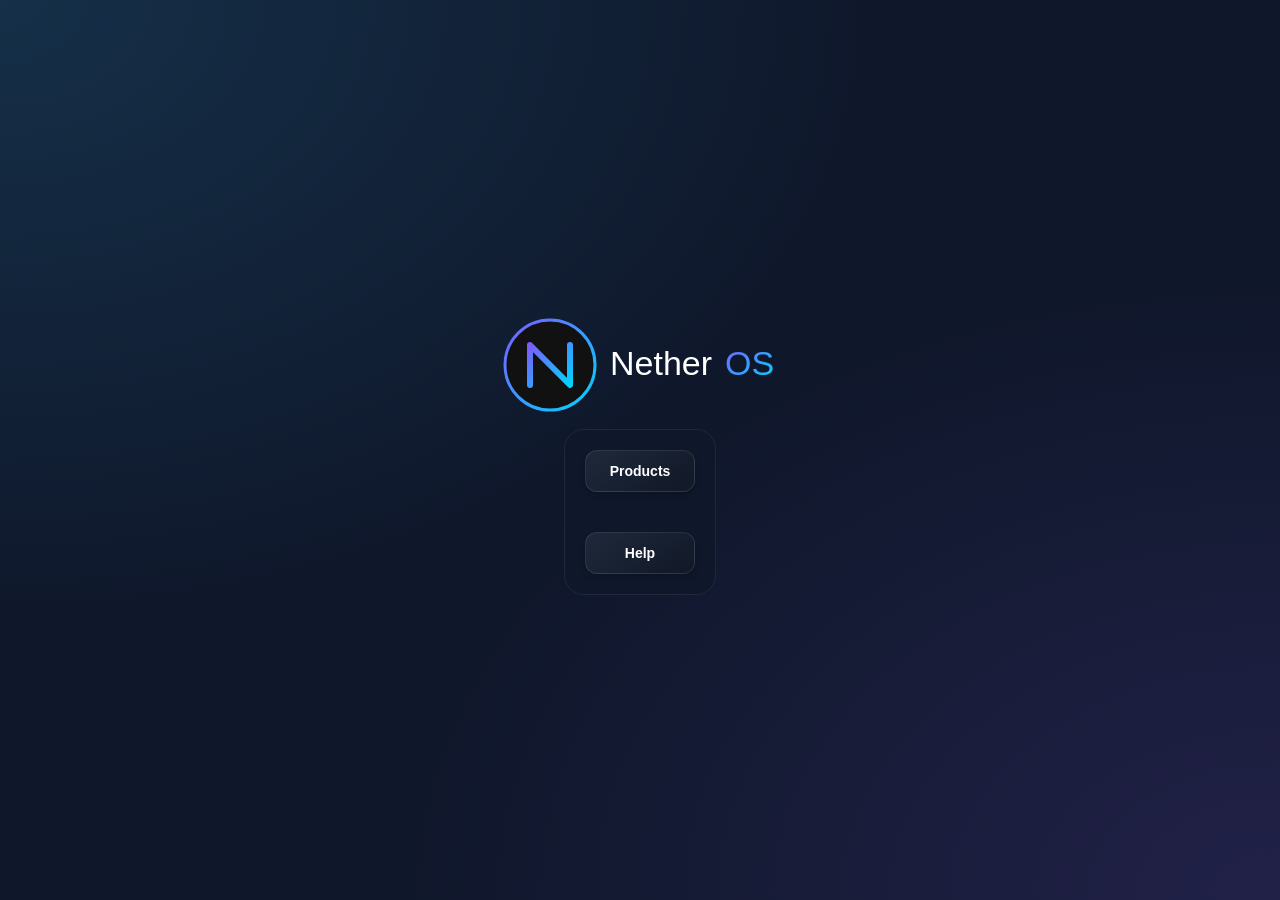
<file: index.html>
<!DOCTYPE html>
<html lang="en">

<head>
    <title>NetherOS</title>
    <meta charset="UTF-8">
    <meta name="viewport" content="width=device-width, initial-scale=1.0">
    <link rel="icon" type="image/svg+xml" href="img/logo-small.svg">
    <link rel="stylesheet" href="style.css">
    <link rel="stylesheet" href="fonts.css">
</head>

<body>
    <script src="index.js"></script>
</body>

</html>
</file>
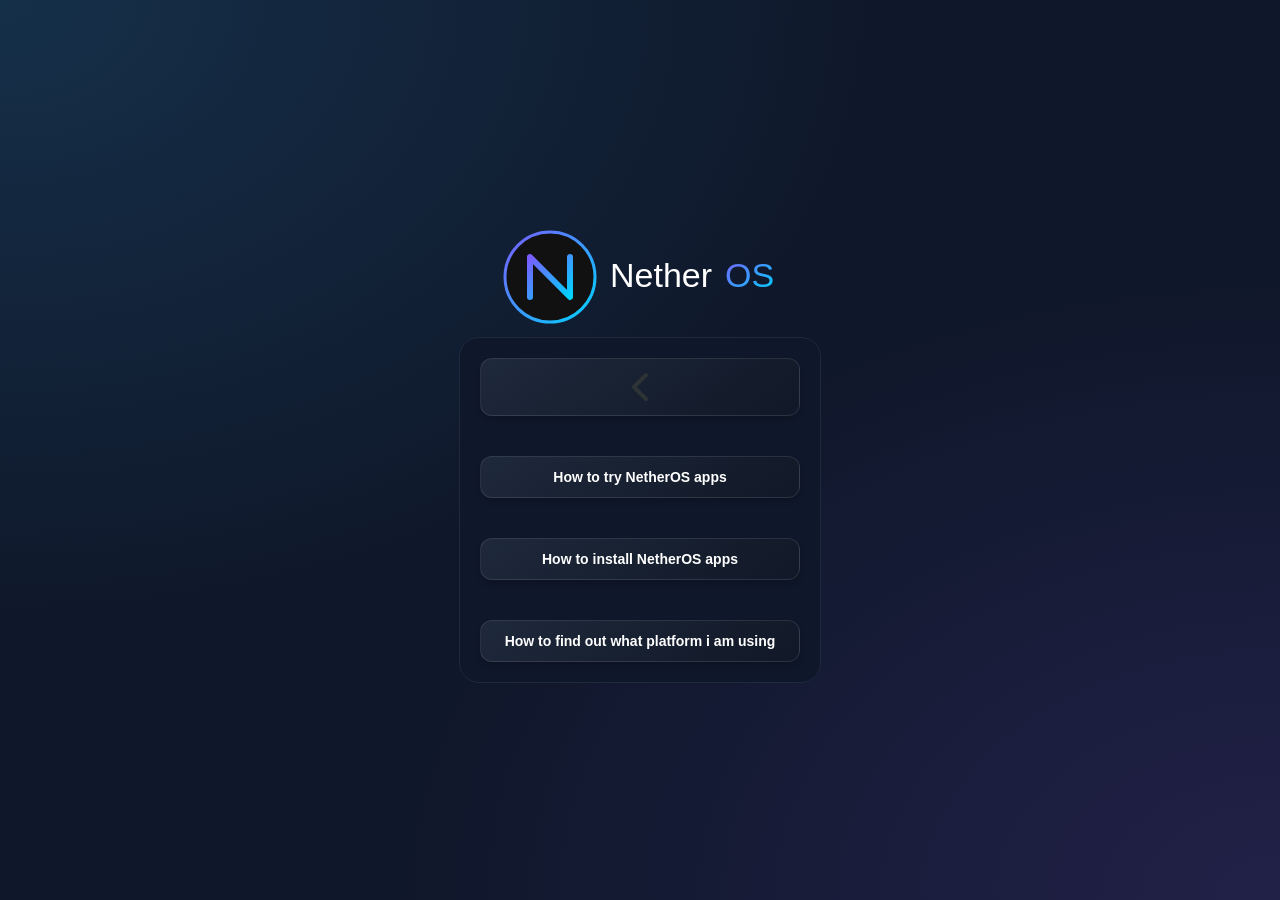
<file: help/index.html>
<!DOCTYPE html>
<html>

    <head>
        <title>Help - NetherOS</title>
        <!-- Meta Tags -->
        <meta charset="UTF-8">
        <meta name="viewport" content="width=device-width, initial-scale=1.0">
        <!-- Favicon -->
        <link rel="icon" type="image/svg+xml" href="../img/logo-small.svg">
        <!-- CSS -->
        <link rel="stylesheet" href="../style.css">
        <link rel="stylesheet" href="../fonts.css">
    </head>

    <body>
        <header>
            <a href="/">
                <img src="../img/logo.svg" alt="">
            </a>
        </header>
        <main>
            <div class="box vertical">
                <a class="sub-box button" href="../">
                    <img src="../img/go-back.svg" alt="">
                </a>
                <br>
                <a class="sub-box button" href="how-to-try-nether-os-apps.html">How to try NetherOS apps</a>
                <br>
                <a class="sub-box button" href="how-to-install-nether-os-apps.html">How to install NetherOS apps</a>
                <br>
                <a class="sub-box button" href="how-to-find-out-what-platform-i-am-using.html">How to find out what platform i am using</a>
            </div>
        </main>
    </body>
</html>
</file>
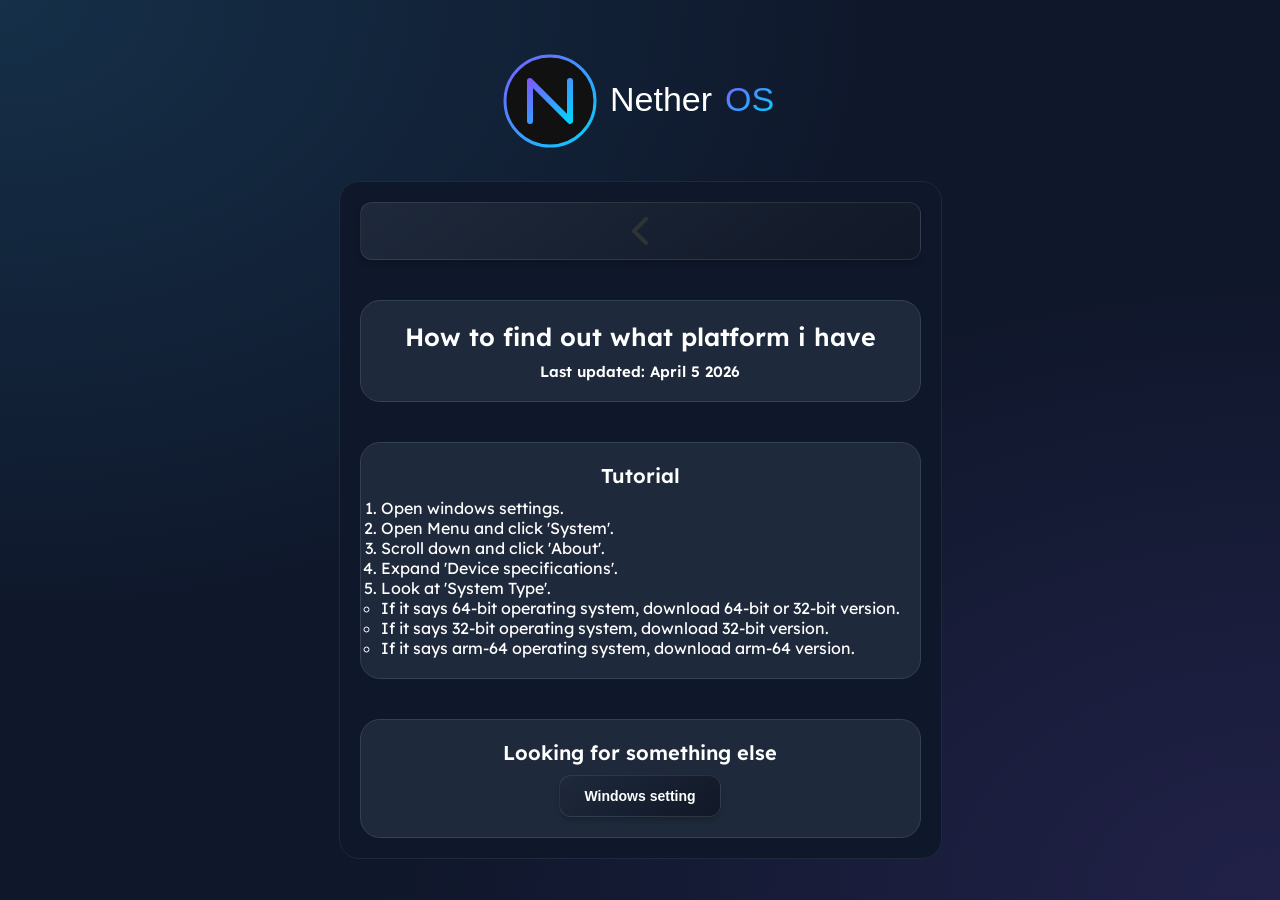
<file: help/how-to-find-out-what-platform-i-am-using.html>
<!DOCTYPE html>
<html>

    <head>
        <title>How to find out what platform I have - Help - NetherOS</title>
        <!-- Meta Tags -->
        <meta charset="UTF-8">
        <meta name="viewport" content="width=device-width, initial-scale=1.0">
        <!-- Favicon -->
        <link rel="icon" type="image/svg+xml" href="../../img/logo-small.svg">
        <!-- CSS -->
        <link rel="stylesheet" href="../../style.css">
        <link rel="stylesheet" href="../../fonts.css">
    </head>

    <body>
        <header>
            <a href="/">
                <img src="../../img/logo.svg" alt="">
            </a>
        </header>
        <br>
        <main>
            <div class="box vertical">
                <a class="sub-box vertical button" href="../help">
                    <img src="../img/go-back.svg" alt="">
                </a>
                <br>
                <div class="sub-box vertical">
                    <h1>How to find out what platform i have</h1>
                    <p>Last updated: April 5 2026</p>
                </div>
                <br>
                <div class="sub-box vertical">
                    <h2>Tutorial</h2>
                    <ol>
                        <li>Open windows settings.</li>
                        <li>Open Menu and click 'System'.</li>
                        <li>Scroll down and click 'About'.</li>
                        <li>Expand 'Device specifications'.</li>
                        <li>Look at 'System Type'.</li>
                        <ul>
                            <li>If it says 64-bit operating system, download 64-bit or 32-bit version.</li>
                            <li>If it says 32-bit operating system, download 32-bit version.</li>
                            <li>If it says arm-64 operating system, download arm-64 version.</li>
                        </ul>
                    </ol>
                    
                </div>
                <br>
                <div class="sub-box vertical">
                    <h2>Looking for something else</h2>
                    <a class="button" href=ms-settings:system">Windows setting</a>
                </div>
            </div>
        </main>
    </body>

</html>
</file>
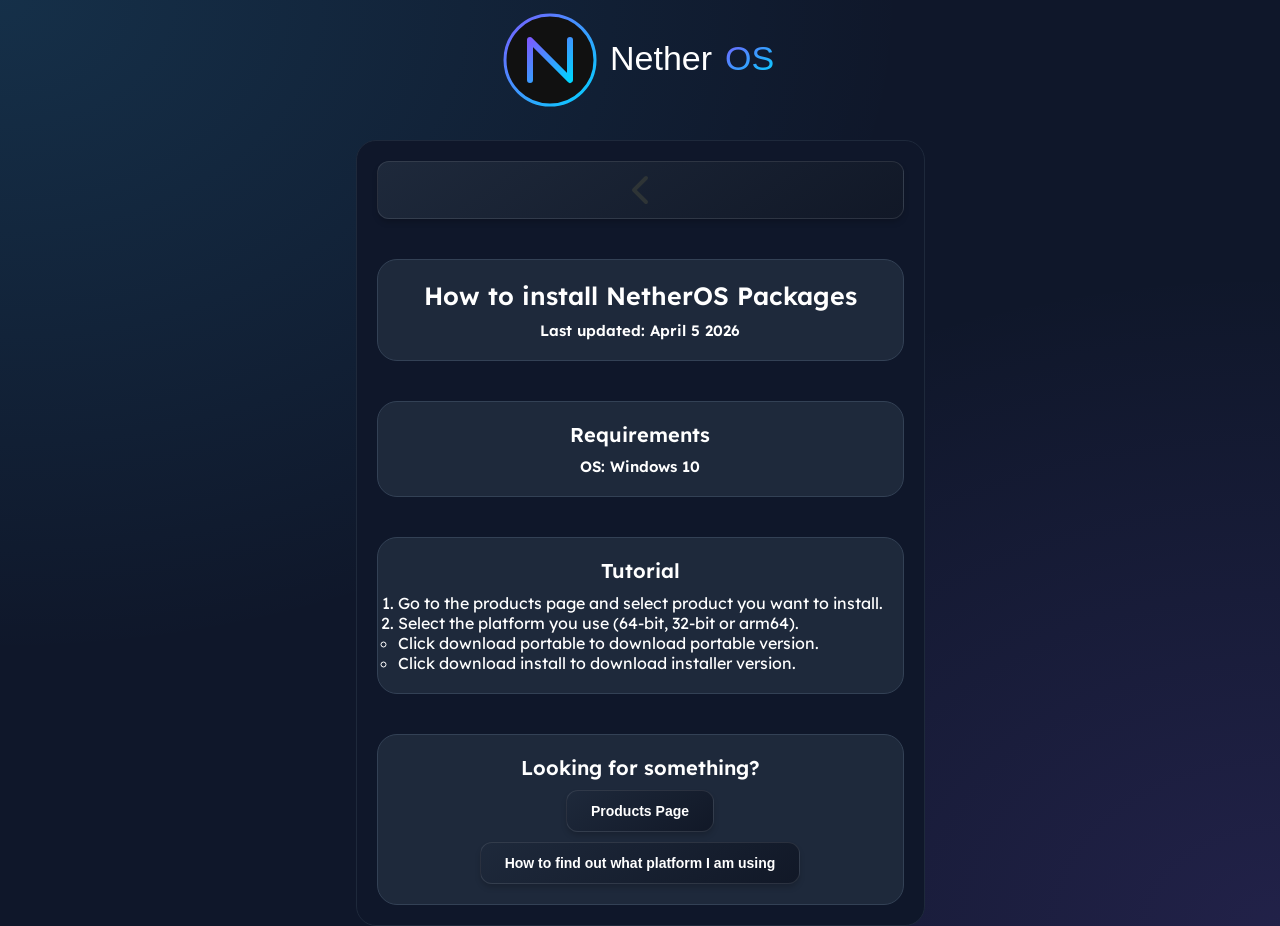
<file: help/how-to-install-nether-os-apps.html>
<!DOCTYPE html>
<html>

    <head>
        <title>How to install NetherOS Apps - Help - NetherOS</title>
        <!-- Meta Tags -->
        <meta charset="UTF-8">
        <meta name="viewport" content="width=device-width, initial-scale=1.0">
        <!-- Favicon -->
        <link rel="icon" type="image/svg+xml" href="../../img/logo-small.svg">
        <!-- CSS -->
        <link rel="stylesheet" href="../../style.css">
        <link rel="stylesheet" href="../../fonts.css">
    </head>

    <body>
        <header>
            <a href="/">
                <img src="../img/logo.svg" alt="">
            </a>
        </header>
        <br>
        <main>
            <div class="box vertical">
                <a class="sub-box vertical button" href="../help">
                    <img src="../img/go-back.svg" alt="">
                </a>
                <br>
                <div class="sub-box vertical">
                    <h1>How to install NetherOS Packages</h1>
                    <p>Last updated: April 5 2026</p>
                </div>
                <br>
                <div class="sub-box vertical">
                    <h2>Requirements</h2>
                    <p>OS: Windows 10</p>
                </div>
                <br>
                <div class="sub-box vertical">
                    <h2>Tutorial</h2>
                    <ol>
                        <li>Go to the products page  and select product you want to install.</li>
                        <li>Select the platform you use (64-bit, 32-bit or arm64).</li>
                        <ul>
                            <li>Click download portable to download portable version.</li>
                            <li>Click download install to download installer version.</li>
                        </ul>
                    </ol>
                </div>
                <br>
                <div class="sub-box vertical">
                    <h2>Looking for something?</h2>
                    <a class="button" href="../../products/">Products Page</a>
                    <a class="button" href="how-to-find-out-what-platform-i-am-using.html">How to find out what platform I am using</a>
                </div>
            </div>
        </main>
    </body>

</html>
</file>
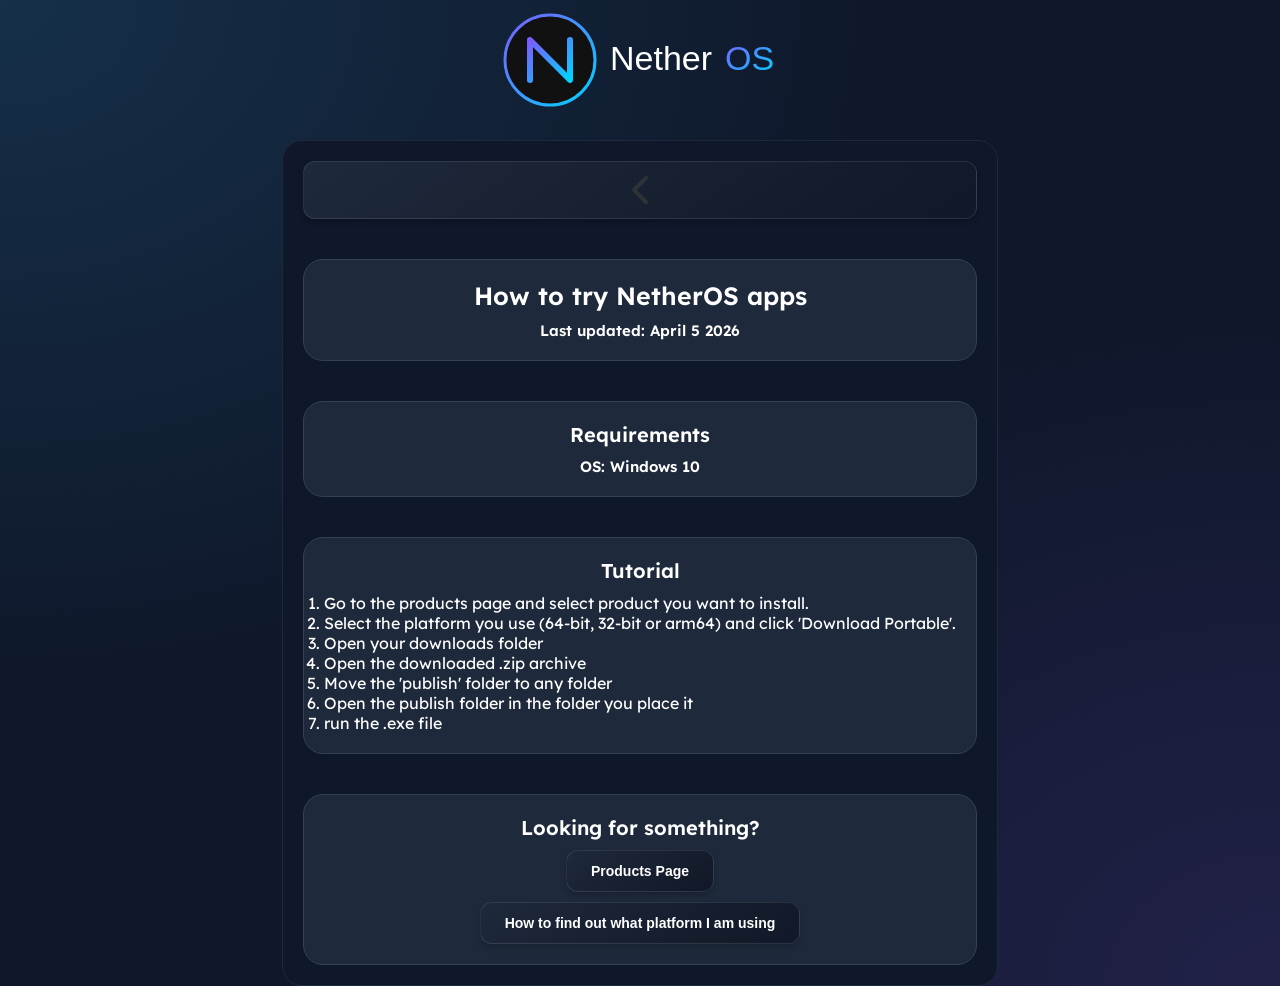
<file: help/how-to-try-nether-os-apps.html>
<!DOCTYPE html>
<html>

    <head>
        <title>How to try NetherOS Apps - Help - NetherOS</title>
        <!-- Meta Tags -->
        <meta charset="UTF-8">
        <meta name="viewport" content="width=device-width, initial-scale=1.0">
        <!-- Favicon -->
        <link rel="icon" type="image/svg+xml" href="../../img/logo-small.svg">
        <!-- CSS -->
        <link rel="stylesheet" href="../../style.css">
        <link rel="stylesheet" href="../../fonts.css">
    </head>

    <body>
        <header>
            <a href="/">
                <img src="../img/logo.svg" alt="">
            </a>

        </header>
        <br>
        <main>
            <div class="box vertical">
                <a class="sub-box vertical button" href="../help/">
                    <img src="../img/go-back.svg" alt="">
                </a>
                <br>
                <div class="sub-box vertical">
                    <h1>How to try NetherOS apps</h1>
                    <p>Last updated: April 5 2026</p>
                </div>
                <br>
                <div class="sub-box vertical">
                    <h2>Requirements</h2>
                    <p>OS: Windows 10</p>
                </div>
                <br>
                <div class="sub-box vertical">
                    <h2>Tutorial</h2>
                    <ol>
                        <li>Go to the products page  and select product you want to install.</li>
                        <li>Select the platform you use (64-bit, 32-bit or arm64) and click 'Download Portable'.</li>
                        <li>Open your downloads folder</li>
                        <li>Open the downloaded .zip archive</li>
                        <li>Move the 'publish' folder to any folder</li>
                        <li>Open the publish folder in the folder you place it</li>
                        <li>run the .exe file</li>
                    </ol>
                </div>
                <br>
                <div class="sub-box vertical">
                    <h2>Looking for something?</h2>
                    <a class="button" href="../../products/">Products Page</a>
                    <a class="button" href="how-to-find-out-what-platform-i-am-using.html">How to find out what platform I am using</a>
                </div>
            </div>
        </main>
    </body>

</html>
</file>
<file: style.css>
* {
    margin: 0;
    padding: 0;
    box-sizing: border-box;
}

body {
    min-height: 100vh;
    width: 100%;
    /* A deep navy base with a subtle radial glow */
    background-color: #0f172a;
    background-image:
        radial-gradient(at 0% 0%, rgba(56, 189, 248, 0.15) 0px, transparent 50%),
        radial-gradient(at 100% 100%, rgba(139, 92, 246, 0.15) 0px, transparent 50%);
    display: flex;
    flex-direction: column;
    justify-content: center;
    align-items: center;
    font-family: 'Lexend', sans-serif;
    margin: 0;
}

button {
    background: none;    /* Odstraní šedé pozadí */
    border: none;        /* Odstraní rámeček */
    padding: 0;          /* Odstraní vnitřní odsazení */
    cursor: pointer;     /* Zajistí, že se při najetí změní kurzor na ruku */
    outline: none;       /* Odstraní modrý obrys při kliknutí (volitelné) */
}

.box {
    display: flex;
    justify-content: center;
    vertical-align: center;
    border-radius: 20px;
    border: 1px solid #1e293b;
    background-color: #0f172a;
    padding: 20px;
    color: #eee;
    gap: 10px;
}

.box.vertical {
    flex-direction: column;
}

.box.horizontal {
    flex-direction: row;
}

.sub-box {
    display: flex;
    flex-direction: row;
    justify-content: center;
    align-items: center;
    border-radius: 20px;
    border: 1px solid #334155;
    background-color: #1e293b;
    padding: 20px;
    color: #fff;
    gap: 10px;
}

.sub-box.vertical {
    flex-direction: column;
}

.sub-box.horizontal {
    flex-direction: row;
}

.sub-box img {
    width: 32px;
    height: 32px;
}

h1,
h2 {
    font-family: 'Lexend', sans-serif;
    font-weight: bold;
    font-size: 25px;
    color: white;
}

h2 {
    font-size: 20px;
}

p,
a {
    font-family: 'Lexend', sans-serif;
    font-weight: bold;
    font-size: 15px;
    text-decoration: none;
    color: white;
    display: flex;
    /* make link a flex container */
    flex-direction: row;
    /* stack image on top of text */
    align-items: center;
    /* center horizontally */
    justify-content: center;
    /* center vertically if needed */
}

/* The Main Button */
.button {
    all: unset;
    /* Resets default button behavior */
    cursor: pointer;
    display: inline-flex;
    align-items: center;
    justify-content: center;
    gap: 10px;
    padding: 12px 24px;
    border-radius: 12px;
    font-family: 'Inter', sans-serif;
    /* Recommended over Lexend for buttons */
    font-weight: 600;
    font-size: 14px;
    color: #fff;
    background: linear-gradient(145deg, #1e293b, #111827);
    border: 1px solid rgba(255, 255, 255, 0.1);
    box-shadow: 0 4px 6px -1px rgba(0, 0, 0, 0.2);
    transition: all 0.2s cubic-bezier(0.4, 0, 0.2, 1);
}

/* The Hover State */
.button:hover {
    background: #1e293b;
    border-color: #38bdf8;
    /* Matches your light blue radial glow */
    box-shadow: 0 0 20px rgba(56, 189, 248, 0.25);
    transform: translateY(-2px);
    color: #38bdf8;
}

@media(max-width: 600px) {
    .box.vertical {
        flex-direction: column;
    }

    .box.horizontal {
        flex-direction: column;
    }
}
</file>
<file: fonts.css>
@font-face {
    font-family: 'Lexend';
    font-style: normal;
    font-weight: 400;
    font-display: swap;
    src: url('../fonts/lexend-vietnamese.woff2') format('woff2');
    unicode-range: U+0102-0103, U+0110-0111, U+0128-0129, U+0168-0169, U+01A0-01A1, U+01AF-01B0, U+0300-0301, U+0303-0304, U+0308-0309, U+0323, U+0329, U+1EA0-1EF9, U+20AB;
}

@font-face {
    font-family: 'Lexend';
    font-style: normal;
    font-weight: 400;
    font-display: swap;
    src: url('../fonts/lexend-latin-ext.woff2') format('woff2');
    unicode-range: U+0100-02BA, U+02BD-02C5, U+02C7-02CC, U+02CE-02D7, U+02DD-02FF, U+0304, U+0308, U+0329, U+1D00-1DBF, U+1E00-1E9F, U+1EF2-1EFF, U+2020, U+20A0-20AB, U+20AD-20C0, U+2113, U+2C60-2C7F, U+A720-A7FF;
}

@font-face {
    font-family: 'Lexend';
    font-style: normal;
    font-weight: 400;
    font-display: swap;
    src: url('../fonts/lexend-latin.woff2') format('woff2');
    unicode-range: U+0000-00FF, U+0131, U+0152-0153, U+02BB-02BC, U+02C6, U+02DA, U+02DC, U+0304, U+0308, U+0329, U+2000-206F, U+20AC, U+2122, U+2191, U+2193, U+2212, U+2215, U+FEFF, U+FFFD;
}

@font-face {
    font-family: 'Lexend';
    font-style: normal;
    font-weight: 500;
    font-display: swap;
    src: url('../fonts/lexend-vietnamese.woff2') format('woff2');
    unicode-range: U+0102-0103, U+0110-0111, U+0128-0129, U+0168-0169, U+01A0-01A1, U+01AF-01B0, U+0300-0301, U+0303-0304, U+0308-0309, U+0323, U+0329, U+1EA0-1EF9, U+20AB;
}

@font-face {
    font-family: 'Lexend';
    font-style: normal;
    font-weight: 500;
    font-display: swap;
    src: url('../fonts/lexend-latin-ext.woff2') format('woff2');
    unicode-range: U+0100-02BA, U+02BD-02C5, U+02C7-02CC, U+02CE-02D7, U+02DD-02FF, U+0304, U+0308, U+0329, U+1D00-1DBF, U+1E00-1E9F, U+1EF2-1EFF, U+2020, U+20A0-20AB, U+20AD-20C0, U+2113, U+2C60-2C7F, U+A720-A7FF;
}

@font-face {
    font-family: 'Lexend';
    font-style: normal;
    font-weight: 500;
    font-display: swap;
    src: url('../fonts/lexend-latin.woff2') format('woff2');
    unicode-range: U+0000-00FF, U+0131, U+0152-0153, U+02BB-02BC, U+02C6, U+02DA, U+02DC, U+0304, U+0308, U+0329, U+2000-206F, U+20AC, U+2122, U+2191, U+2193, U+2212, U+2215, U+FEFF, U+FFFD;
}

@font-face {
    font-family: 'Lexend';
    font-style: normal;
    font-weight: 600;
    font-display: swap;
    src: url('../fonts/lexend-vietnamese.woff2') format('woff2');
    unicode-range: U+0102-0103, U+0110-0111, U+0128-0129, U+0168-0169, U+01A0-01A1, U+01AF-01B0, U+0300-0301, U+0303-0304, U+0308-0309, U+0323, U+0329, U+1EA0-1EF9, U+20AB;
}

@font-face {
    font-family: 'Lexend';
    font-style: normal;
    font-weight: 600;
    font-display: swap;
    src: url('../fonts/lexend-latin-ext.woff2') format('woff2');
    unicode-range: U+0100-02BA, U+02BD-02C5, U+02C7-02CC, U+02CE-02D7, U+02DD-02FF, U+0304, U+0308, U+0329, U+1D00-1DBF, U+1E00-1E9F, U+1EF2-1EFF, U+2020, U+20A0-20AB, U+20AD-20C0, U+2113, U+2C60-2C7F, U+A720-A7FF;
}

@font-face {
    font-family: 'Lexend';
    font-style: normal;
    font-weight: 600;
    font-display: swap;
    src: url('../fonts/lexend-latin.woff2') format('woff2');
    unicode-range: U+0000-00FF, U+0131, U+0152-0153, U+02BB-02BC, U+02C6, U+02DA, U+02DC, U+0304, U+0308, U+0329, U+2000-206F, U+20AC, U+2122, U+2191, U+2193, U+2212, U+2215, U+FEFF, U+FFFD;
}
</file>
